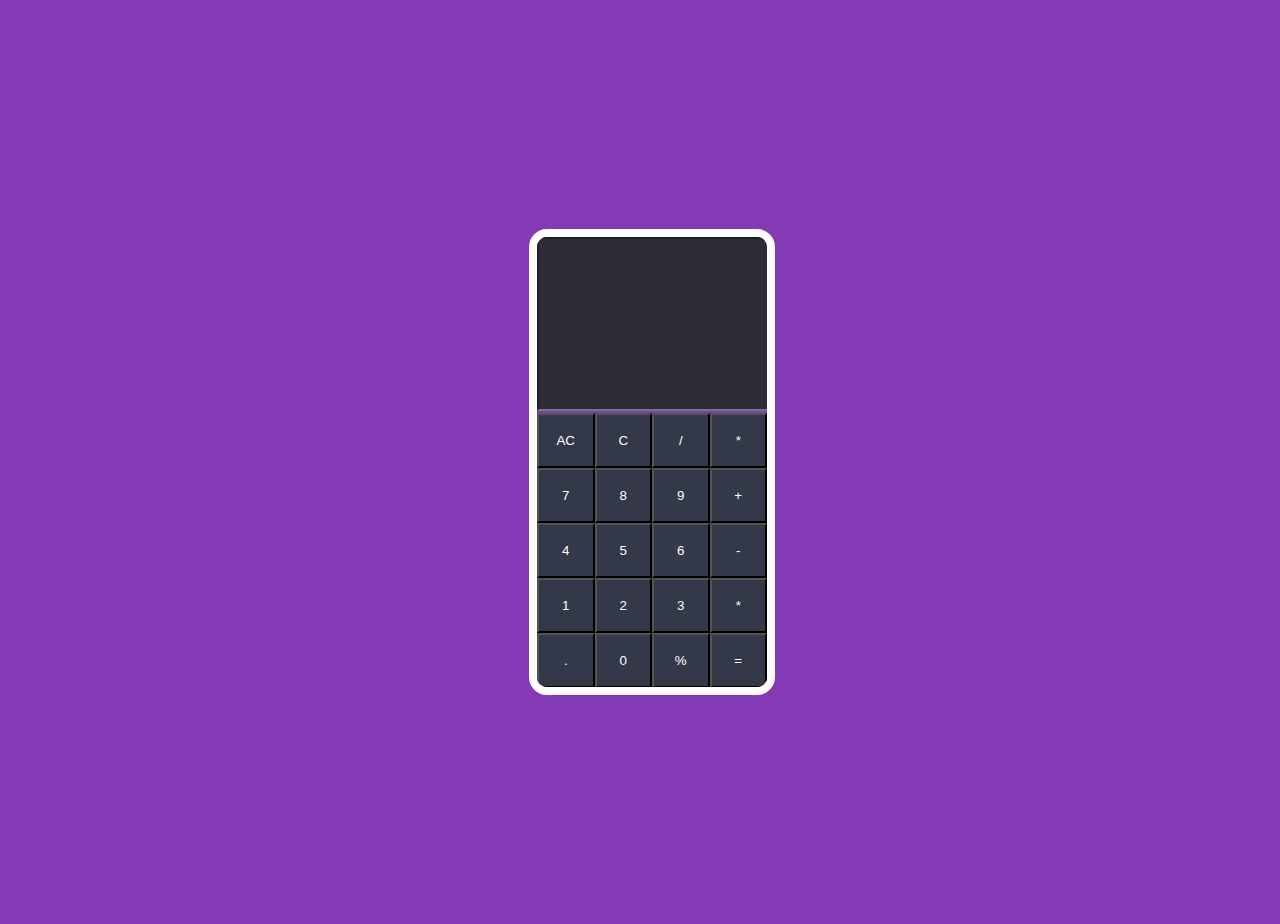
<file: Calculator/index.html>
<!DOCTYPE html>
<html lang="en">
<head>
    <meta charset="UTF-8">
    <meta http-equiv="X-UA-Compatible" content="IE=edge">
    <meta name="viewport" content="width=device-width, initial-scale=1.0">
    <title>Calculator</title>
    <link rel="stylesheet" href="style.css">
</head>
<body>
    <div class="container">
        <div class="calcbox">
            <input type="text" name="" id="result" class="out">
            <div class="boxes">
                <div class="box1">
                    <input type="button" value="AC" class="val" onclick="clr()">
                </div>
                <div class="box1">
                    <input type="button" value="C" class="val" onclick="back()">

                </div>
                <div class="box1">
                    <input type="button" value="/" class="val" onclick="display('/')">
                </div>
                <div class="box2">
                    <input type="button" value="*" class="val" onclick="display('*')">
                </div>
            </div>
            <div class="boxes2">
                <div class="box1">
                    <input type="button" value="7" class="val" onclick="display('7')">
                </div>
                <div class="box1">
                    <input type="button" value="8" class="val" onclick="display('8')">
                </div>
                <div class="box1">
                    <input type="button" value="9" class="val" onclick="display('9')">
                </div>
                <div class="box2">
                    <input type="button" value="+" class="val" onclick="display('+')">
                </div>
            </div>
            <div class="boxes2">
                <div class="box1">
                    <input type="button" value="4" class="val" onclick="display('4')">
                </div>
                <div class="box1">
                    <input type="button" value="5" class="val" onclick="display('5')">
                </div>
                <div class="box1">
                    <input type="button" value="6" class="val" onclick="display('6')">
                </div>
                <div class="box2">
                    <input type="button" value="-" class="val" onclick="display('-')">
                </div>
            </div>
            <div class="boxes2">
                <div class="box1">
                    <input type="button" value="1" class="val" onclick="display('1')">
                </div>
                <div class="box1">
                    <input type="button" value="2" class="val" onclick="display('2')">
                </div>
                <div class="box1">
                    <input type="button" value="3" class="val" onclick="display('3')">
                </div>
                <div class="box2">
                    <input type="button" value="*" class="val" onclick="display('*')">
                </div>
            </div>
            <div class="boxes2">
                <div class="box1">
                    <input type="button" value="." class="val" onclick="display('.')">
                </div>
                <div class="box1">
                    <input type="button" value="0" class="val" onclick="display('0')">
                </div>
                <div class="box1">
                    <input type="button" value="%" class="val" onclick="display('%')">
                </div>
                <div class="box2">
                    <input type="button" value="=" class="val" onclick="calc()">
                </div>
            </div>
        </div>
    </div>
    <script src="./main.js"></script>
</body>

</html>
</file>
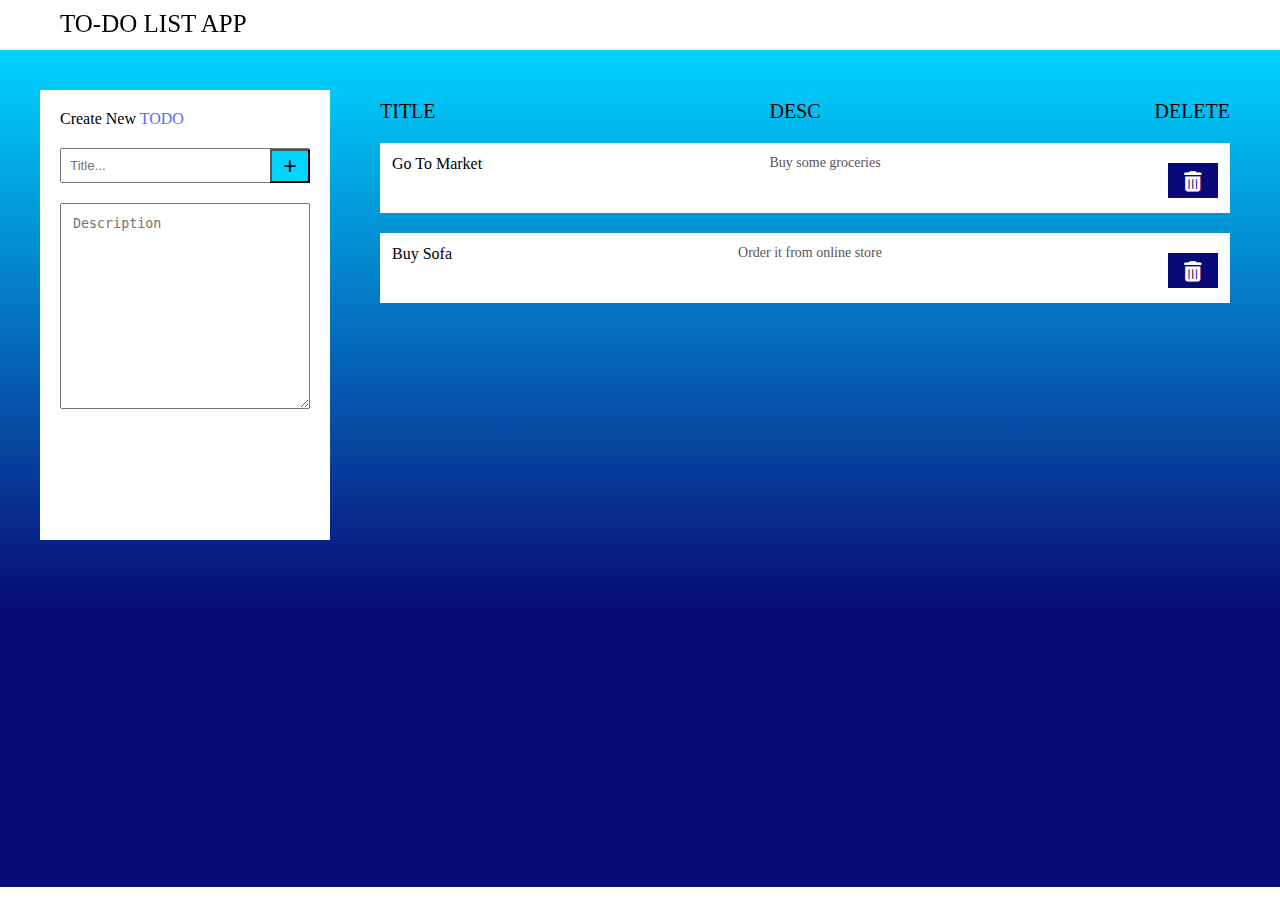
<file: Todo/index.html>
<!DOCTYPE html>
<html lang="en">

<head>
    <meta charset="UTF-8">
    <meta http-equiv="X-UA-Compatible" content="IE=edge">
    <meta name="viewport" content="width=device-width, initial-scale=1.0">
    <title>TODO APP</title>
    <link rel="stylesheet" href="https://cdnjs.cloudflare.com/ajax/libs/font-awesome/6.0.0-beta3/css/all.min.css" />
    <link rel="stylesheet" href="style.css">
</head>
<body>
    <div class="heading">
        <p>TO-DO LIST APP</p>
    </div>
    <div class="container">
        <div class="input_box">
            <p>Create New <span style="color: rgb(87, 107, 237);">TODO</span> </p>
            <div class="h_input">
                <input type="text" id="myInput" placeholder="Title...">
                <input type="button" value="+" class="btn" onclick="newElement()">
            </div>
            <textarea name="des" id="desc" cols="30" rows="12" placeholder="Description"></textarea>
        </div>
        <div class="out">
            <div class="top">
                <p>TITLE</p>
                <p>DESC</p>
                <p>DELETE</p>
            </div>
            <ul id="myUL">
                <li>
                    <span class="title">Go To Market</span>
                    <span class="description">Buy some groceries</span>
                </li>
                <li class="checked">
                    <span class="title">Buy Sofa</span>
                    <span class="description">Order it from online store</span>
                </li>
                
            </ul>
        </div>
    </div>
    <script src="./main.js"></script>
</body>

</html>
</file>
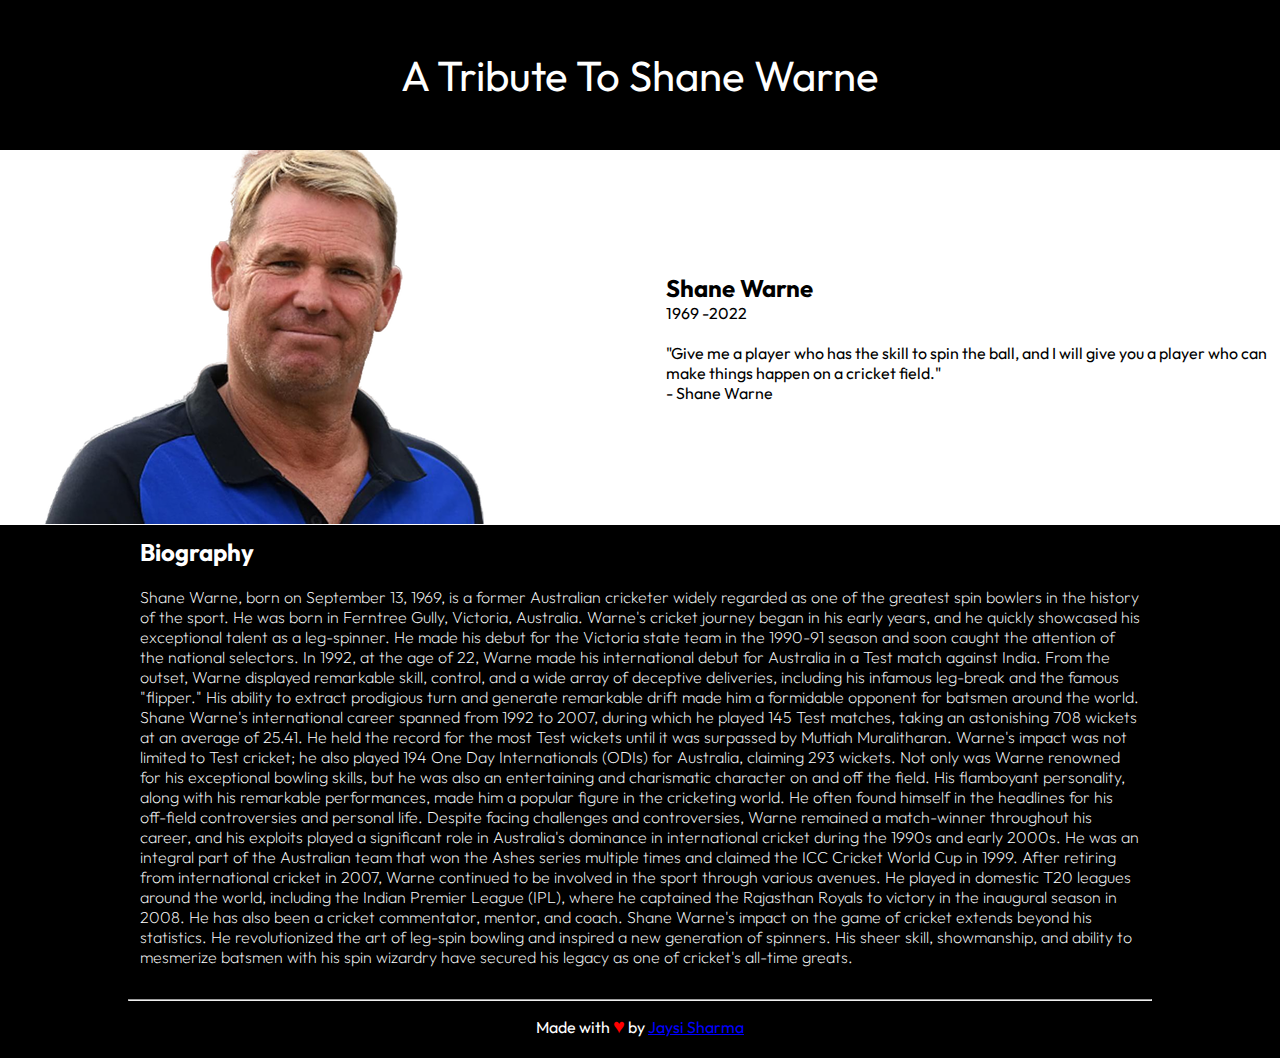
<file: Tribute/index.html>
<!DOCTYPE html>
<html lang="en">

<head>
    <meta charset="UTF-8">
    <meta http-equiv="X-UA-Compatible" content="IE=edge">
    <meta name="viewport" content="width=device-width, initial-scale=1.0">
    <title>Tribute</title>
    <link rel="stylesheet" href="style.css">
</head>
<body>
    <div class="container">
        <div class="header">A Tribute To Shane Warne</div>
        <div class="hero">
            <div class="left">
                <img src="./shane.png" alt="">
            </div>
            <div class="right">
                <h2>Shane Warne</h2>
                <p>1969 -2022</p>
                <p style="margin-top: 20px;">
                    "Give me a player who has the skill to spin the ball, and I will give you a player who can make
                    things happen on a cricket field."
                    <br> - Shane Warne
                </p>
            </div>
        </div>

        <div class="bio" style="width: 80%; margin: 0 auto;">
            <h2>Biography</h2>
            <p>Shane Warne, born on September 13, 1969, is a former Australian cricketer widely regarded as one of the
                greatest spin bowlers in the history of the sport. He was born in Ferntree Gully, Victoria, Australia.

                Warne's cricket journey began in his early years, and he quickly showcased his exceptional talent as a
                leg-spinner. He made his debut for the Victoria state team in the 1990-91 season and soon caught the
                attention of the national selectors. In 1992, at the age of 22, Warne made his international debut for
                Australia in a Test match against India.

                From the outset, Warne displayed remarkable skill, control, and a wide array of deceptive deliveries,
                including his infamous leg-break and the famous "flipper." His ability to extract prodigious turn and
                generate remarkable drift made him a formidable opponent for batsmen around the world.

                Shane Warne's international career spanned from 1992 to 2007, during which he played 145 Test matches,
                taking an astonishing 708 wickets at an average of 25.41. He held the record for the most Test wickets
                until it was surpassed by Muttiah Muralitharan. Warne's impact was not limited to Test cricket; he also
                played 194 One Day Internationals (ODIs) for Australia, claiming 293 wickets.

                Not only was Warne renowned for his exceptional bowling skills, but he was also an entertaining and
                charismatic character on and off the field. His flamboyant personality, along with his remarkable
                performances, made him a popular figure in the cricketing world. He often found himself in the headlines
                for his off-field controversies and personal life.

                Despite facing challenges and controversies, Warne remained a match-winner throughout his career, and
                his exploits played a significant role in Australia's dominance in international cricket during the
                1990s and early 2000s. He was an integral part of the Australian team that won the Ashes series multiple
                times and claimed the ICC Cricket World Cup in 1999.

                After retiring from international cricket in 2007, Warne continued to be involved in the sport through
                various avenues. He played in domestic T20 leagues around the world, including the Indian Premier League
                (IPL), where he captained the Rajasthan Royals to victory in the inaugural season in 2008. He has also
                been a cricket commentator, mentor, and coach.

                Shane Warne's impact on the game of cricket extends beyond his statistics. He revolutionized the art of
                leg-spin bowling and inspired a new generation of spinners. His sheer skill, showmanship, and ability to
                mesmerize batsmen with his spin wizardry have secured his legacy as one of cricket's all-time greats.
            </p>
        </div>
        <footer class="footer">
            <hr>
            <p> Made with <span style="color:red; font-size: 20px;">&#9829;</span>
                by <a href="https://www.linkedin.com/in/jaysi-sharma-36102825b/" style="color:blue">Jaysi Sharma</a></p>
        </footer>

    </div>
</body>

</html>
</file>
<file: Calculator/style.css>
* {
    margin: 0;
    padding: 0;
    overflow: hidden;
}

.container {
    width: 100%;
    height: 100vh;
    padding: 12px;
    background-color: #833ab4;
    display: flex;
    justify-content: center;
    align-items: center;

}
.calcbox {
    height: 450px;
    width: 230px;
    border: 8px solid white;
    border-radius: 18px;
}

.out {
    width: 100%;
    /* padding: 22px; */
    font-size: 40px;
    height: 170px;
    text-align: right;
    background-color: hsl(240deg 10% 19.61%);
    color: #fff;
}

.inputs {
    width: 25%;
    height: 40px;
    margin-left: -1px;
    margin-top: -2px;
    border: none;
}

.boxes {
    display: flex;
    margin-top: 2px;

}

.boxes2 {
    display: flex;
}

.box1 {
    width: 25%;
    height: 55px;
    background-color: red;
    /* border-right: 1px solid #fff; */
}

.box2 {
    width: 25%;
    height: 55px;
    background-color: red;
    /* border-right: 1px solid #fff; */
}

.val {
    color: #fff;
    width: 100%;
    height: 100%;
    background-color: hsl(223.64deg 17.74% 24.31%);
}
</file>
<file: Todo/style.css>
* {
    margin: 0;
    padding: 0;
    box-sizing: border-box;
}

.container {
    background: rgb(0, 212, 255);
    background: linear-gradient(180deg, rgba(0, 212, 255, 1) 0%, rgba(9, 9, 121, 1) 67%);
    height: 93vh;
    width: 100%;
    display: flex;
}

.heading {
    background-color: white;
    height: 50px;
    width: 100%;
}

.heading p {
    margin: 10px 0 0 60px;
    font-size: 25px;
    position: fixed;

}

.input_box {
    height: 50vh;
    width: 300px;
    margin: 40px 0 0 40px;
    background-color: white;
    padding: 20px;
}

#myInput {
    height: 35px;
    width: 100%;
    padding: 8px;
    margin-top: 20px;
}

#desc {
    margin-top: 20px;
    width: 250px;
    padding: 12px;
}

.btn {
    height: 34px;
    width: 40px;
    background: rgb(0, 212, 255);
    position: absolute;
    left: 270px;
    top: 149px;
    font-size: 23px;
}

.out {
    margin: 50px;
    width: 100%;
}

.top {
    display: flex;
    justify-content: space-between;
    width: 100%;
    font-size: 20px;
}
#myUL li {
    background-color: white;
    display: flex;
    justify-content: space-between;
    padding: 12px;
    list-style: none;
    margin-bottom: 12px;
    margin-top: 20px;
    height: 70px;
    cursor: pointer;
}
.close {
    font-size: 20px;
    background-color: rgba(9, 9, 121, 1);
    padding: 8px;
    height: 35px;
    width: 50px;
    text-align: center;
    color: #fff;
    margin-top: 8px;
}

li .description {
    font-size: 14px;
    color: #555;
}
</file>
<file: Tribute/style.css>
@import url('https://fonts.googleapis.com/css2?family=Outfit:wght@200;400&display=swap');

* {
    margin: 0;
    padding: 0;
    box-sizing: border-box;
}
body {
    font-family: 'Outfit', sans-serif;
    background-color: #000;
}
.header {
    height: 150px;
    /* background-color: red; */
    width: 100%;
    color: #fff;
    /* text-align: center; */
    justify-content: center;
    /* background-color: red; */
    display: flex;
    align-items: center;
    font-size: 42px;
}

.hero {
    background-color: white;
    height: 375px;
    width: 100%;
    display: flex;
    /* margin-top: 120px; */
}

.right {
    display: flex;
    /* align-items: center; */
    flex-direction: column;
    justify-content: center;
}

.bio {
    color: #fff;
    padding: 12px;
    width: 100%;
    display: flex;
    justify-content: center;
    /* align-items: center; */
    flex-direction: column;
}

.bio h2 {
    margin-bottom: 20px;
}

.bio p {
    font-weight: 200;
}

.footer {
    width: 80%;
    margin: 20px auto;
    color: #fff;
    text-align: center;
}

.footer p {
    margin-top: 12px;
}
</file>
